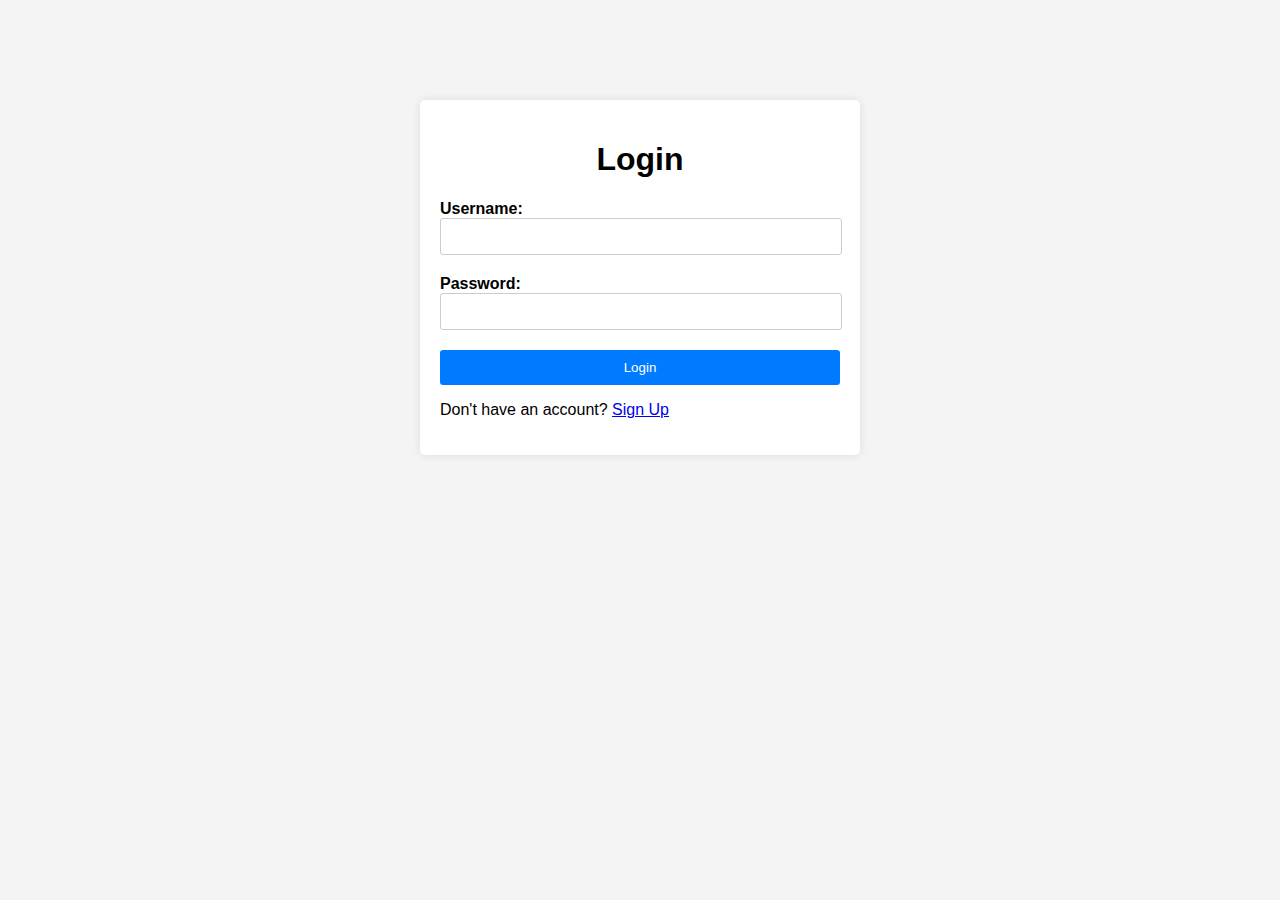
<file: login.html>
<!DOCTYPE html>
<html lang="en">
  <head>
    <meta charset="UTF-8" />
    <meta name="viewport" content="width=device-width, initial-scale=1.0" />
    <title>Login</title>
    <link rel="stylesheet" href="login.css" />
  </head>
  <body>
    <login-form></login-form>
    <script src="login.js"></script>
  </body>
</html>
</file>
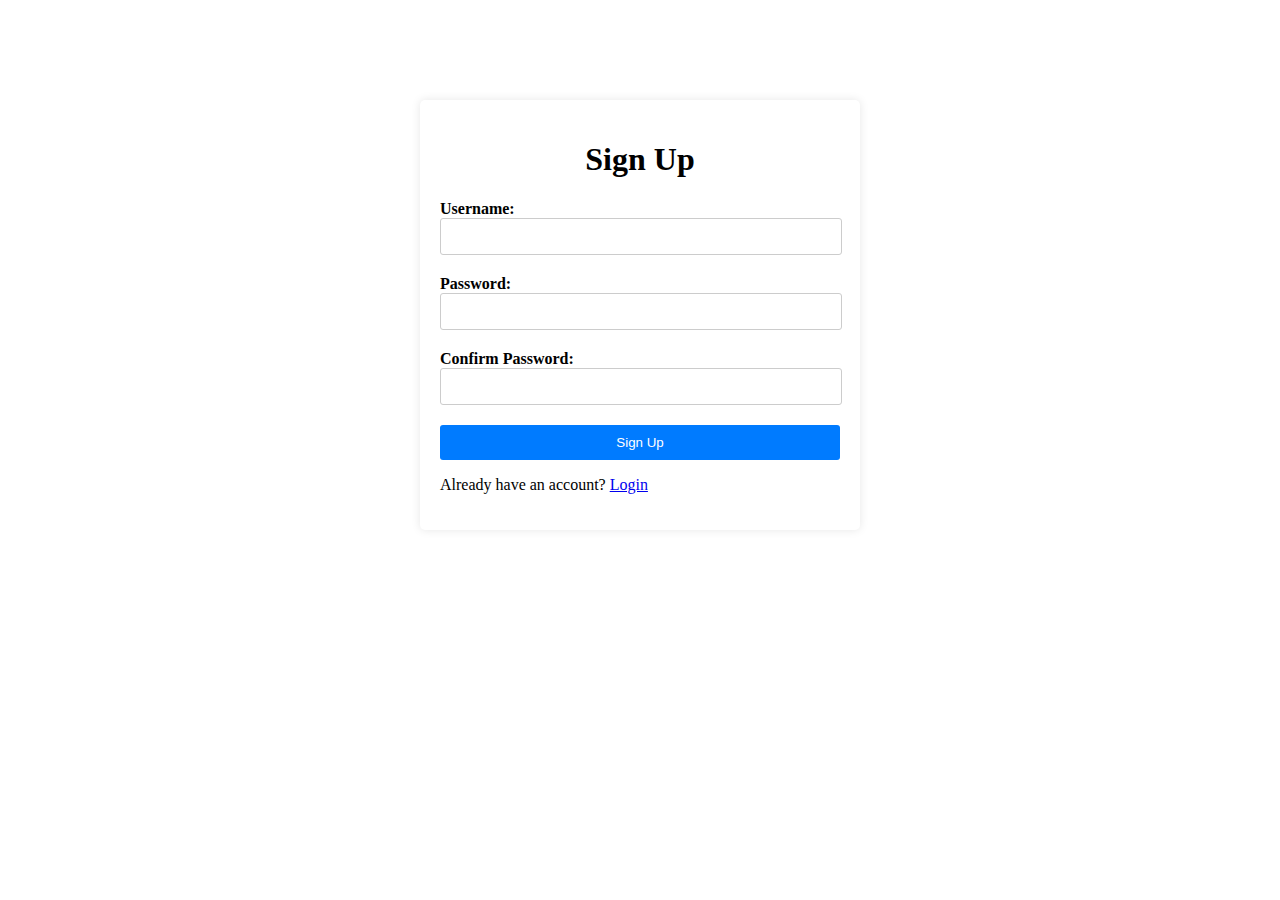
<file: signup.html>
<!DOCTYPE html>
<html lang="en">
  <head>
    <meta charset="UTF-8" />
    <meta name="viewport" content="width=device-width, initial-scale=1.0" />
    <title>Sign Up</title>
  </head>
  <body>
    <signup-form></signup-form>
    <script src="signup.js"></script>
    <script src="signups.js"></script>
  </body>
</html>
</file>
<file: login.css>
body {
  font-family: Arial, sans-serif;
  background-color: #f4f4f4;
  margin: 0;
  padding: 0;
  background-image: url('https://source.unsplash.com/random');
}

.container {
  max-width: 400px;
  margin: 100px auto;
  padding: 20px;
  background-color: #fff;
  border-radius: 5px;
  box-shadow: 0 0 10px rgba(0, 0, 0, 0.1);
}

h1 {
  text-align: center;
}

.form-group {
  margin-bottom: 20px;
}

label {
  display: block;
  font-weight: bold;
}

input[type='text'],
input[type='password'] {
  width: 95%;
  padding: 10px;
  border: 1px solid #ccc;
  border-radius: 3px;
}

button {
  width: 100%;
  padding: 10px;
  background-color: #007bff;
  color: #fff;
  border: none;
  border-radius: 3px;
  cursor: pointer;
}

.error-message {
  color: red;
  text-align: center;
}

@media (max-width: 768px) {
  .container {
    max-width: 200px;
    margin: 100px auto;
    padding: 20px;
  }

  input[type='text'],
  input[type='password'] {
    width: 100%;
    padding: 4px 0;
  }

  button {
    width: 100%;
    padding: 4px;
  }
}
</file>
